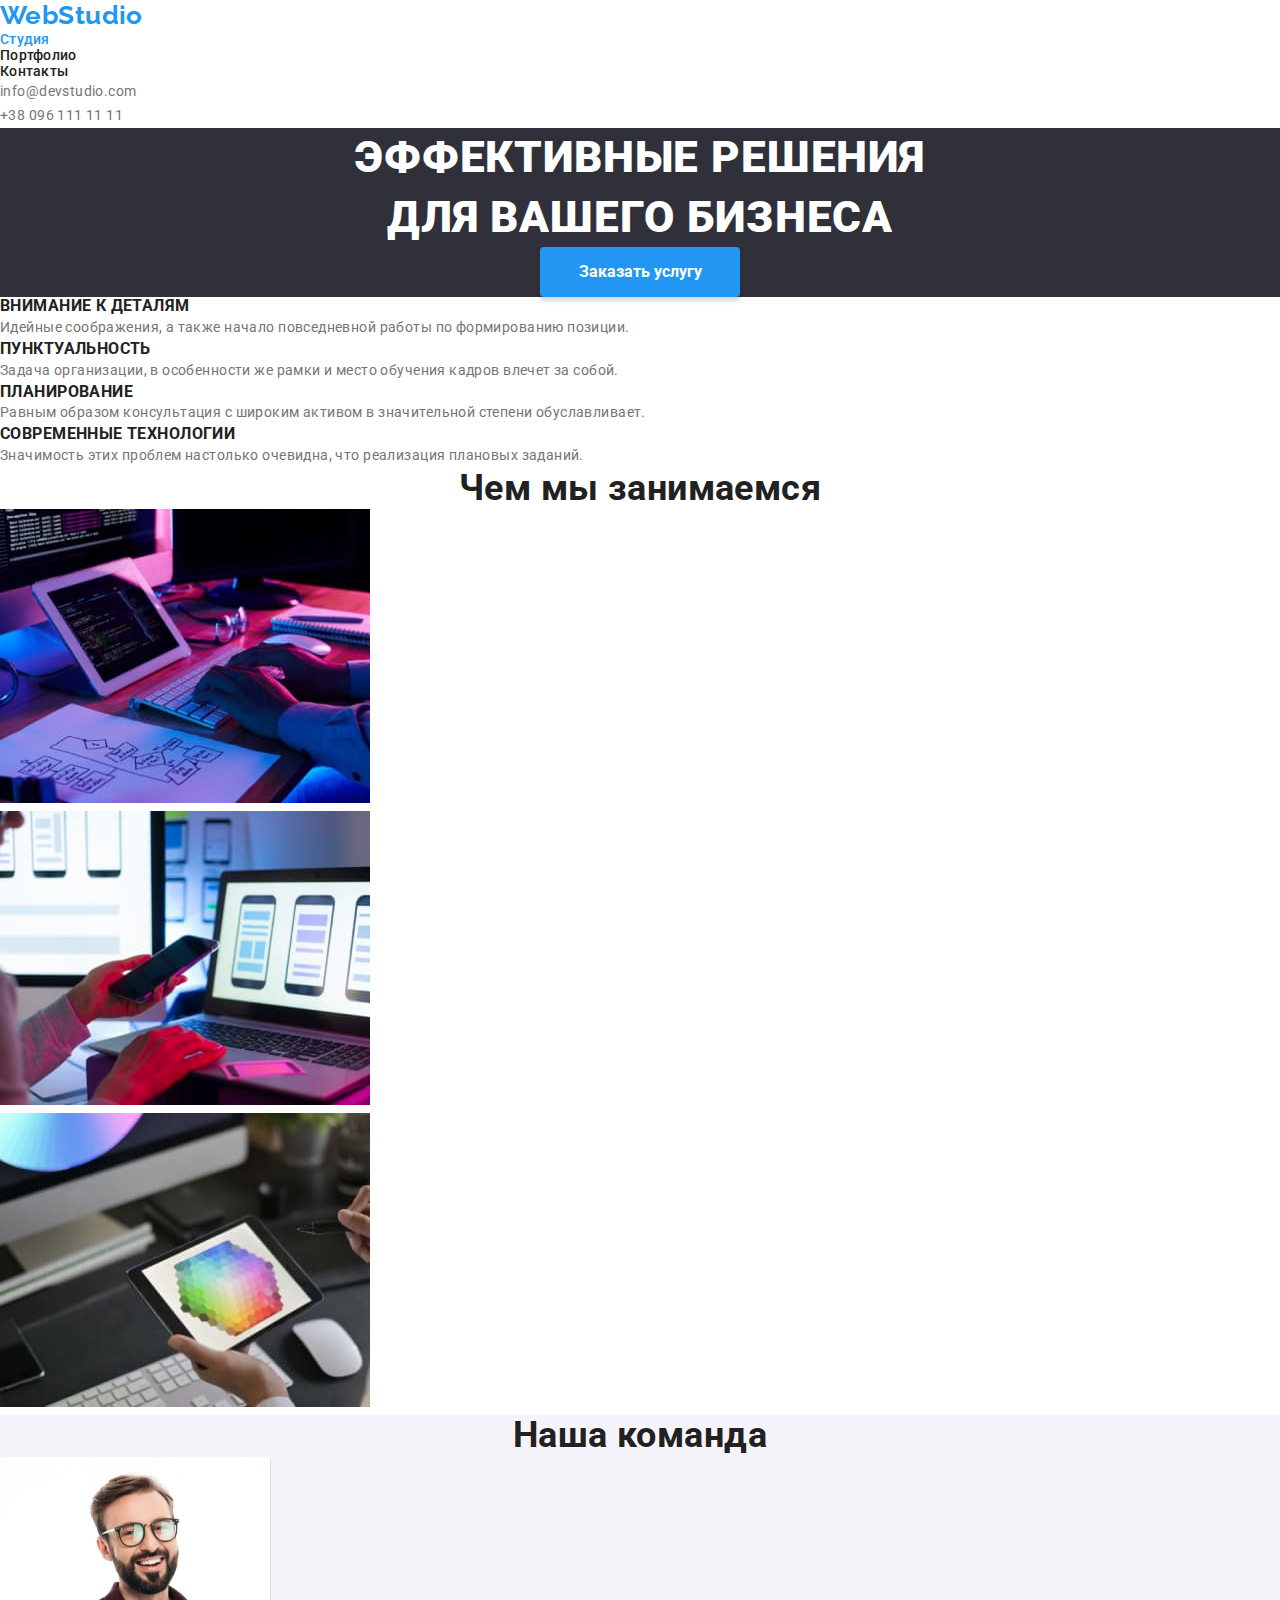
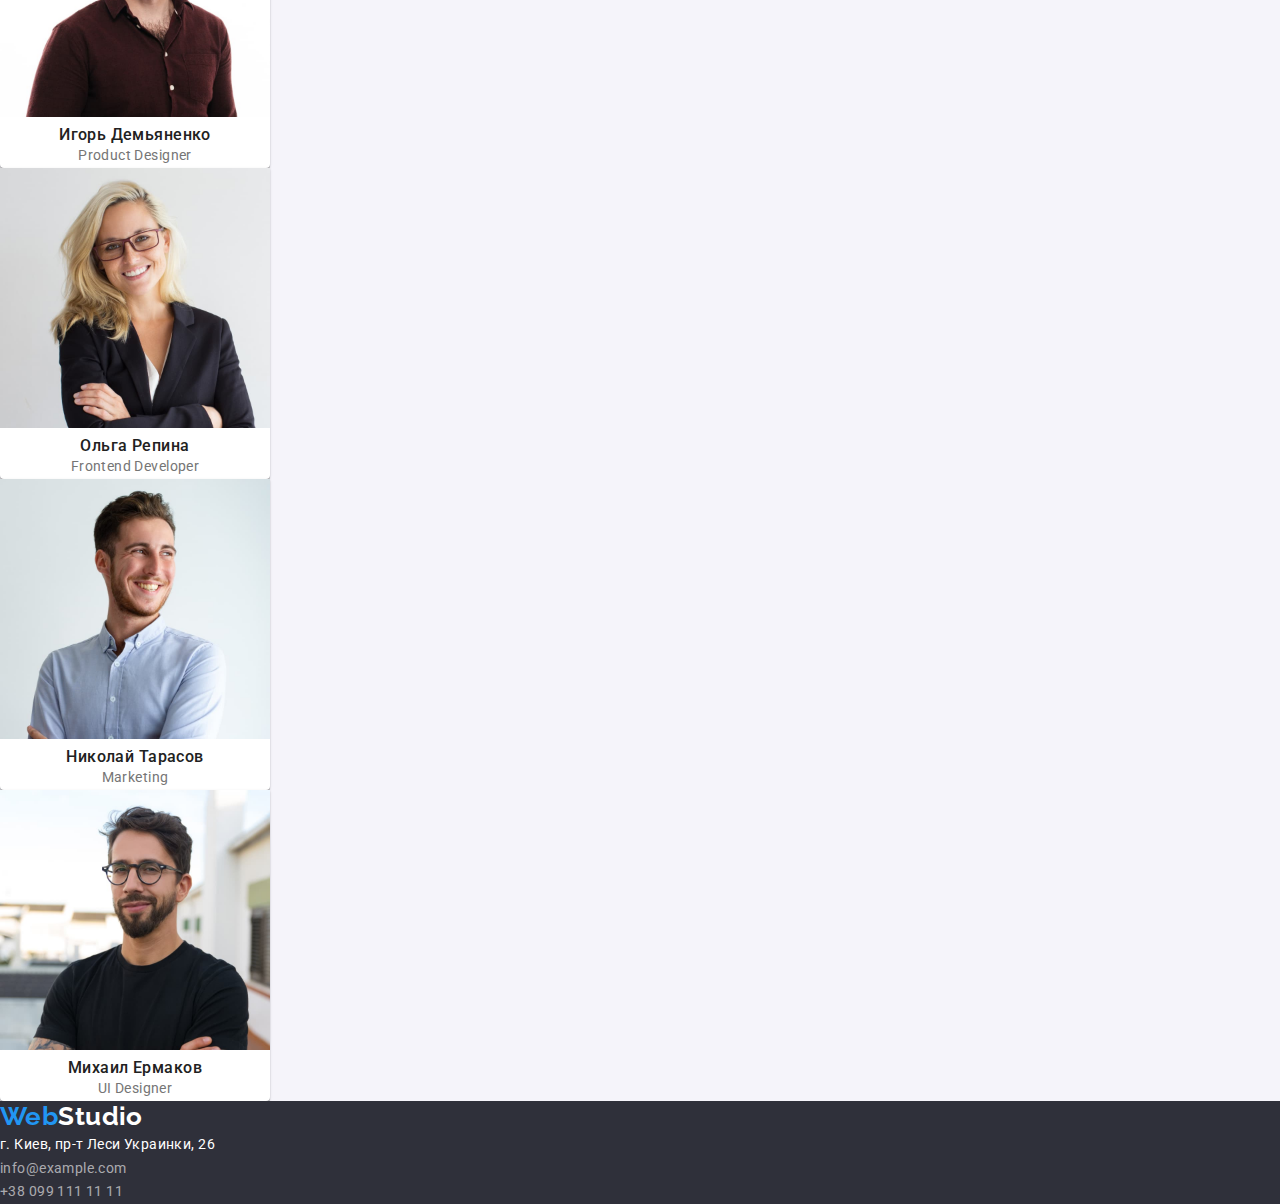
<file: index.html>
﻿<!DOCTYPE html>
<html lang="ru">
  <head>
    <meta charset="UTF-8" />
    <meta http-equiv="X-UA-Compatible" content="IE=edge" />
    <meta name="viewport" content="width=device-width, initial-scale=1.0" />
    <title>Homework1</title>
    <link
      href="https://fonts.googleapis.com/css2?family=Raleway:wght@700&family=Roboto:wght@400;500;700;900&display=swap"
      rel="stylesheet"
    />
    <link rel="stylesheet" href="./css/styles.css" />
  </head>
  <body>
    <header>
      <div class="section header">
        <a href="/" lang="en" class="logo link"
          ><span class="active">Web</span>Studio</a
        >
        <div class="header-menu">
          <nav>
            <ul class="list nav-menu">
              <li><a href="./index.html" class="link active">Студия</a></li>
              <li><a href="./portfolio.html" class="link">Портфолио</a></li>
              <li><a href="#" class="link">Контакты</a></li>
            </ul>
          </nav>
          <ul class="list header-contact">
            <li>
              <a href="mailto:info@devstudio.com" lang="en" class="link"
                >info@devstudio.com</a
              >
            </li>
            <li>
              <a href="tel:+380961111111" class="link">+38 096 111 11 11</a>
            </li>
          </ul>
        </div>
      </div>
    </header>
    <main>
      <section>
        <div class="section hero">
          <h1 class="hero-title">
            Эффективные решения <br />
            для вашего бизнеса
          </h1>
          <button type="button" class="hero-btn button">Заказать услугу</button>
        </div>
      </section>

      <section>
        <div class="section advantages">
          <ul class="list">
            <li class="list-item">
              <h3 class="list-item-title">Внимание к деталям</h3>
              <p class="list-item-text">
                Идейные соображения, а также начало повседневной работы по
                формированию позиции.
              </p>
            </li>
            <li class="list-item">
              <h3 class="list-item-title">Пунктуальность</h3>
              <p class="list-item-text">
                Задача организации, в особенности же рамки и место обучения
                кадров влечет за собой.
              </p>
            </li>
            <li class="list-item">
              <h3 class="list-item-title">Планирование</h3>
              <p class="list-item-text">
                Равным образом консультация с широким активом в значительной
                степени обуславливает.
              </p>
            </li>
            <li class="list-item">
              <h3 class="list-item-title">Современные технологии</h3>
              <p class="list-item-text">
                Значимость этих проблем настолько очевидна, что реализация
                плановых заданий.
              </p>
            </li>
          </ul>
        </div>
      </section>

      <section>
        <div class="section">
          <h2 class="title">Чем мы занимаемся</h2>
          <ul class="list">
            <li class="list-item">
              <img
                src="./images/img1.jpg"
                alt="Ноутбук"
                width="370"
                height="294"
              />
            </li>
            <li class="list-item">
              <img
                src="./images/img2.jpg"
                alt="Телефон"
                width="370"
                height="294"
              />
            </li>
            <li class="list-item">
              <img
                src="./images/img3.jpg"
                alt="Планшет"
                width="370"
                height="294"
              />
            </li>
          </ul>
        </div>
      </section>
      <section>
        <div class="section team">
          <h2 class="title">Наша команда</h2>
          <ul class="list">
            <li class="list-item team-card">
              <img src="./images/igor.jpg" alt="Игорь Демьяненко" width="270" />
              <h3 class="list-item-title">Игорь Демьяненко</h3>
              <p lang="en" class="list-item-text">Product Designer</p>
            </li>
            <li class="list-item team-card">
              <img src="./images/olga.jpg" alt="Ольга Репина" width="270" />
              <h3 class="list-item-title">Ольга Репина</h3>
              <p lang="en" class="list-item-text">Frontend Developer</p>
            </li>
            <li class="list-item team-card">
              <img
                src="./images/nikolay.jpg"
                alt="Николай Тарасов"
                width="270"
              />
              <h3 class="list-item-title">Николай Тарасов</h3>
              <p lang="en" class="list-item-text">Marketing</p>
            </li>
            <li class="list-item team-card">
              <img
                src="./images/michail.jpg"
                alt="Михаил Ермаков"
                width="270"
              />
              <h3 class="list-item-title">Михаил Ермаков</h3>
              <p lang="en" class="list-item-text">UI Designer</p>
            </li>
          </ul>
        </div>
      </section>
    </main>
    <footer>
      <div class="section footer">
        <a href="/" lang="en" class="logo link"
          ><span class="active">Web</span>Studio</a
        >
        <address class="footer-address">
          <ul class="list">
            <li class="list-item">
              <a href="#" class="link">г. Киев, пр-т Леси Украинки, 26</a>
            </li>

            <li class="list-item footer-contact">
              <a href="mailto:info@example.com" lang="en" class="link"
                >info@example.com</a
              >
            </li>
            <li class="list-item footer-contact">
              <a href="tel:+380991111111" class="link">+38 099 111 11 11</a>
            </li>
          </ul>
        </address>
      </div>
    </footer>
  </body>
</html>
</file>
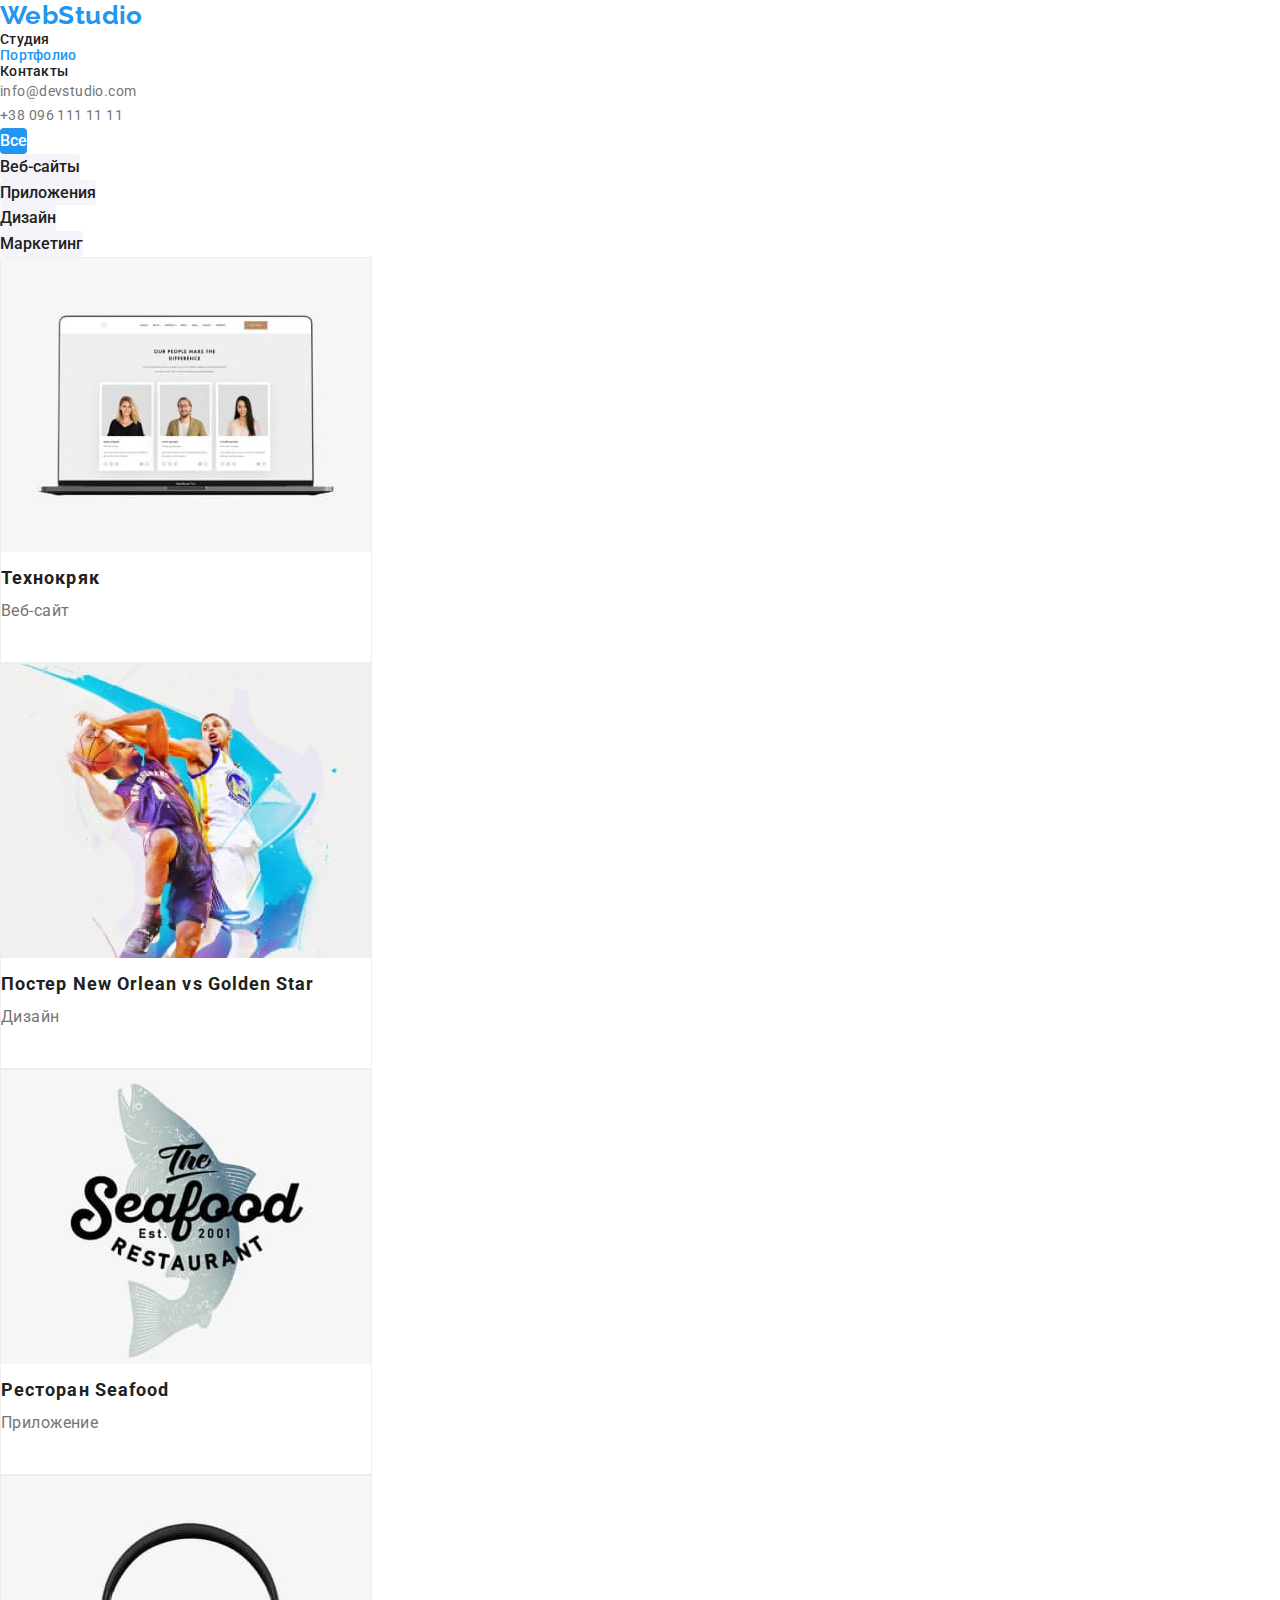
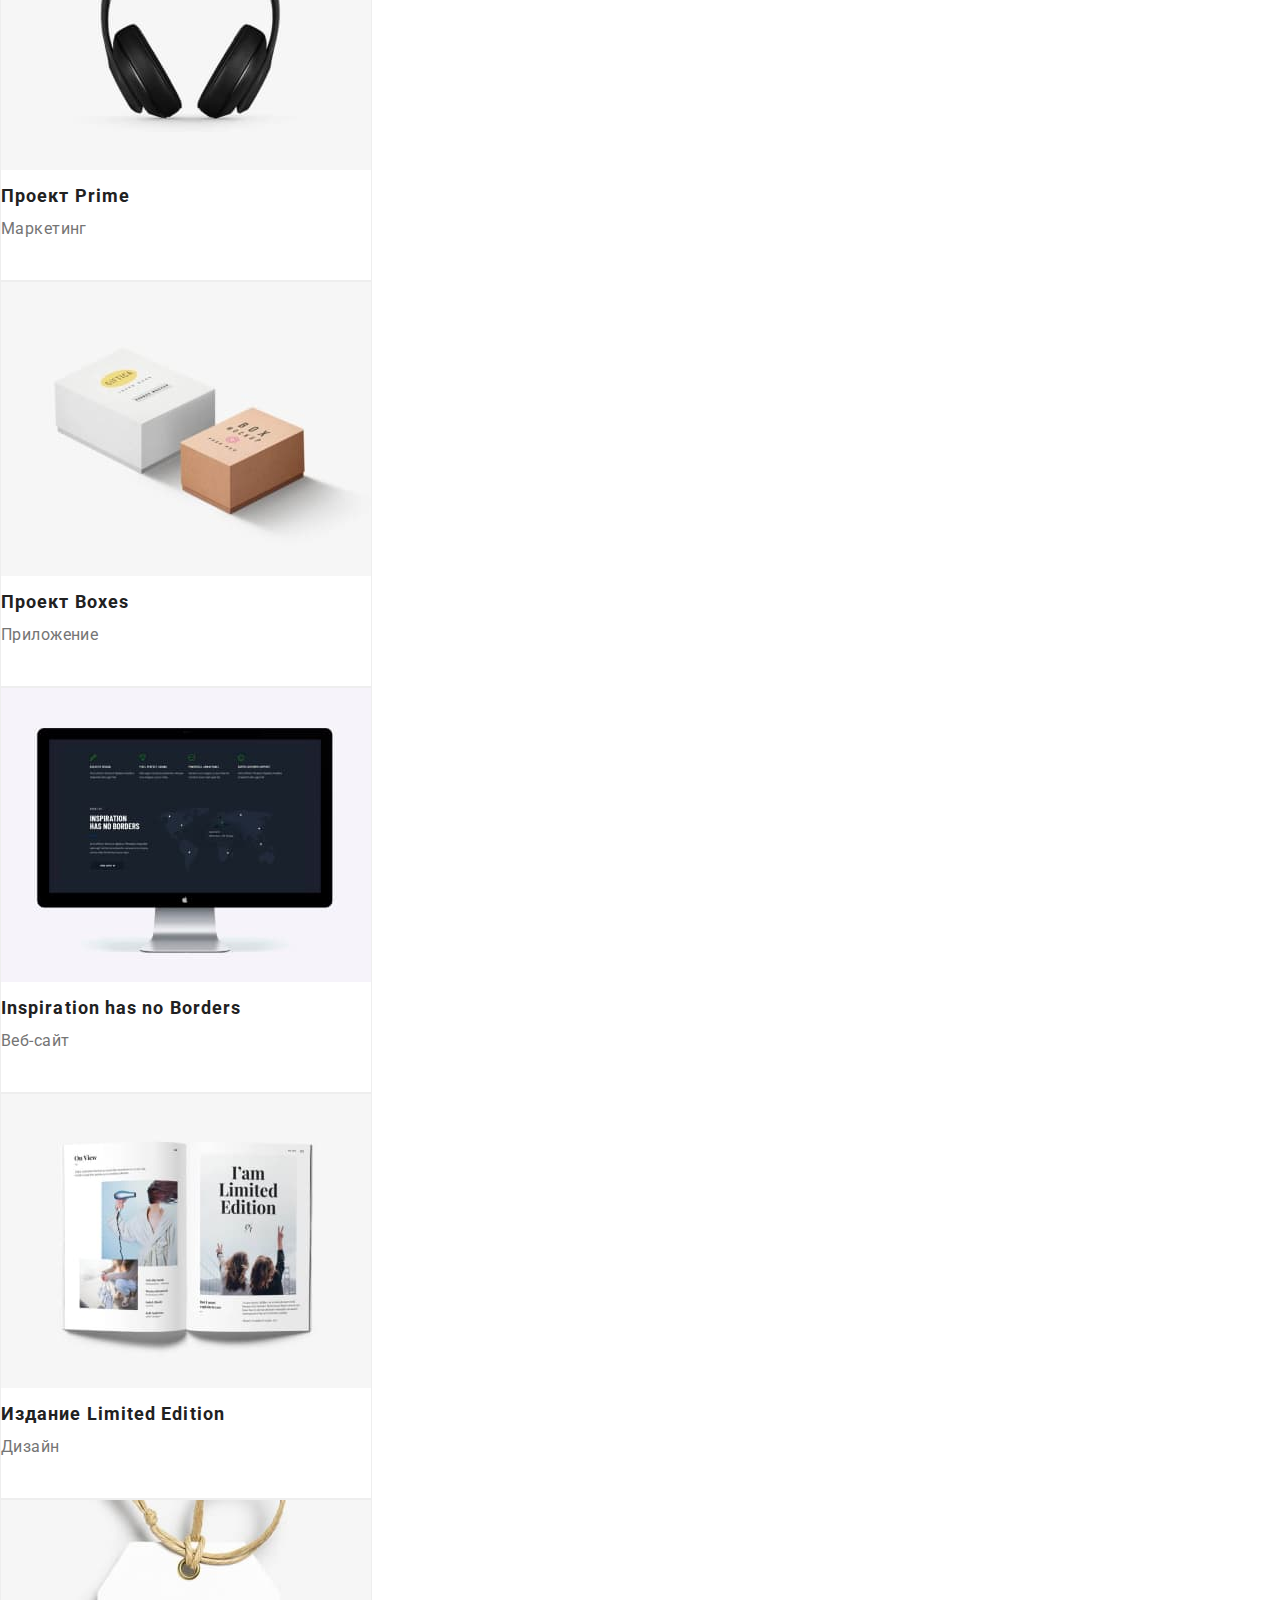
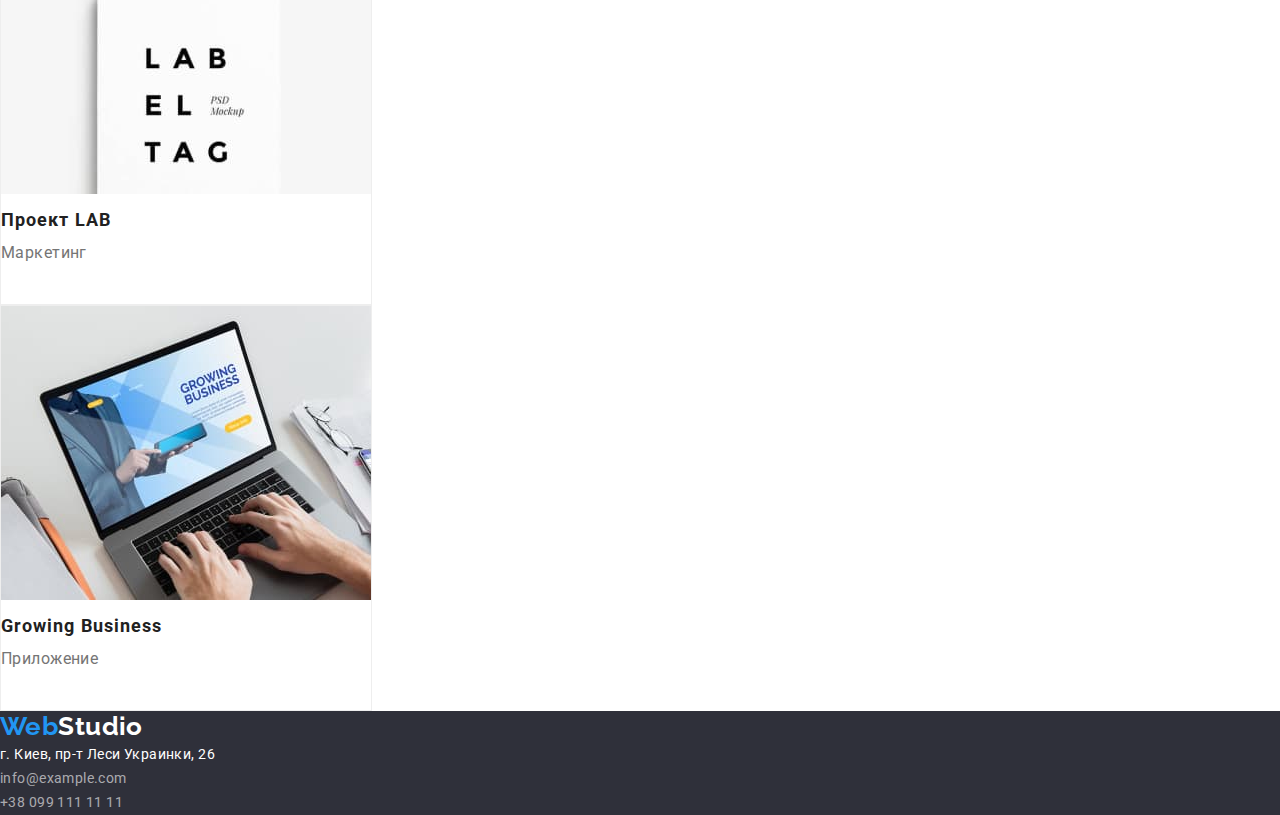
<file: portfolio.html>
﻿<!DOCTYPE html>
<html lang="ru">
  <head>
    <meta charset="UTF-8" />
    <meta http-equiv="X-UA-Compatible" content="IE=edge" />
    <meta name="viewport" content="width=device-width, initial-scale=1.0" />
    <title>Portfolio</title>
    <link rel="preconnect" href="https://fonts.gstatic.com" />
    <link
      href="https://fonts.googleapis.com/css2?family=Raleway:wght@700&family=Roboto:wght@400;500;700;900&display=swap"
      rel="stylesheet"
    />
    <link rel="stylesheet" href="./css/styles.css" />
  </head>
  <body>
    <header>
      <div class="section header">
        <a href="/" lang="en" class="logo link"
          ><span class="active">Web</span>Studio</a
        >
        <div class="header-menu">
          <nav>
            <ul class="list nav-menu">
              <li><a href="./index.html" class="link">Студия</a></li>
              <li>
                <a href="./portfolio.html" class="link active">Портфолио</a>
              </li>
              <li><a href="#" class="link">Контакты</a></li>
            </ul>
          </nav>
          <ul class="list contact">
            <li>
              <a href="mailto:info@devstudio.com" lang="en" class="link"
                >info@devstudio.com</a
              >
            </li>
            <li>
              <a href="tel:+380961111111" class="link">+38 096 111 11 11</a>
            </li>
          </ul>
        </div>
      </div>
    </header>
    <main>
      <!--фильтр-->
      <section>
        <div class="filter">
          <ul class="list">
            <li>
              <button type="button" class="button btn-active">Все</button>
            </li>
            <li>
              <button type="button" class="button filter-btn">Веб-сайты</button>
            </li>
            <li>
              <button type="button" class="button filter-btn">
                Приложения
              </button>
            </li>
            <li>
              <button type="button" class="button filter-btn">Дизайн</button>
            </li>
            <li>
              <button type="button" class="button filter-btn">Маркетинг</button>
            </li>
          </ul>
        </div>

        <!--портфолио-->
        <div class="portfolio-cards">
          <ul class="list">
            <li class="list-item portfolio-card">
              <img
                src="./images/tehnokriak.jpg"
                alt="Ноутбук"
                width="370"
                height="294"
              />
              <h3 class="list-item-title">Технокряк</h3>
              <p class="list-item-text">Веб-сайт</p>
            </li>
            <li class="list-item portfolio-card">
              <img
                src="./images/poster.jpg"
                alt="Постер с баскетболистами"
                width="370"
                height="294"
              />
              <h3 class="list-item-title">Постер New Orlean vs Golden Star</h3>
              <p class="list-item-text">Дизайн</p>
            </li>
            <li class="list-item portfolio-card">
              <img
                src="./images/restaurant.jpg"
                alt="Логотип ресторана"
                width="370"
                height="294"
              />
              <h3 class="list-item-title">Ресторан Seafood</h3>
              <p class="list-item-text">Приложение</p>
            </li>
            <li class="list-item portfolio-card">
              <img
                src="./images/pri.jpg"
                alt="Наушники"
                width="370"
                height="294"
              />
              <h3 class="list-item-title">Проект Prime</h3>
              <p class="list-item-text">Маркетинг</p>
            </li>
            <li class="list-item portfolio-card">
              <img
                src="./images/boxes.jpg"
                alt="Коробки"
                width="370"
                height="294"
              />
              <h3 class="list-item-title">Проект Boxes</h3>
              <p class="list-item-text">Приложение</p>
            </li>
            <li class="list-item portfolio-card">
              <img
                src="./images/inspiration.jpg"
                alt="Монитор"
                width="370"
                height="294"
              />
              <h3 class="list-item-title">Inspiration has no Borders</h3>
              <p class="list-item-text">Веб-сайт</p>
            </li>
            <li class="list-item portfolio-card">
              <img
                src="./images/limiteded.jpg"
                alt="Журнал"
                width="370"
                height="294"
              />
              <h3 class="list-item-title">Издание Limited Edition</h3>
              <p class="list-item-text">Дизайн</p>
            </li>
            <li class="list-item portfolio-card">
              <img
                src="./images/lab.jpg"
                alt="лейба"
                width="370"
                height="294"
              />
              <h3 class="list-item-title">Проект LAB</h3>
              <p class="list-item-text">Маркетинг</p>
            </li>
            <li class="list-item portfolio-card">
              <img
                src="./images/growing.jpg"
                alt="Ноутбук"
                width="370"
                height="294"
              />
              <h3 class="list-item-title">Growing Business</h3>
              <p class="list-item-text">Приложение</p>
            </li>
          </ul>
        </div>
      </section>
    </main>
    <footer>
      <div class="section footer">
        <a href="/" lang="en" class="logo link"
          ><span class="active">Web</span>Studio</a
        >
        <address class="footer-address">
          <ul class="list">
            <li class="list-item">
              <a href="#" class="link">г. Киев, пр-т Леси Украинки, 26</a>
            </li>

            <li class="list-item footer-contact">
              <a href="mailto:info@example.com" lang="en" class="link"
                >info@example.com</a
              >
            </li>
            <li class="list-item footer-contact">
              <a href="tel:+380991111111" class="link">+38 099 111 11 11</a>
            </li>
          </ul>
        </address>
      </div>
    </footer>
  </body>
</html>
</file>
<file: css/styles.css>
﻿* {
  box-sizing: border-box;
  margin: 0;
  padding: 0;
}

:root {
  --basis-text-color: #212121;
  --secondary-text-color: #757575;
  --background-color: #E5E5E5;
  --white-color: #FFFFFF;
  --active-color: #2196F3;
  --background-btn-color: #F5F4FA;
  --borders-color: #EEEEEE;
  --dark-background: #2F303A;
  --footer-contact-color: rgba(255, 255, 255, 0.6);
}

body {
  color: var(--secondary-text-color);
  font-family: Roboto, sans-serif;
  font-weight: 400;
  font-style: normal;
  font-size: 14px;
  line-height: 1.71;
  letter-spacing: 0.03em;
}


.link {
  text-decoration: none;
  color: inherit;
  font-style: inherit;
}

.active,
.link:hover,
.link:focus {
  color: var(--active-color);
}

.button {
  font-family: inherit;
  background-color: var(--background-btn-color);
  border: none;
  cursor: pointer;
  text-align: center;
  border-radius: 4px;
}

/*HEADER*/
.logo {
  font-family: Raleway, sans-serif;
  font-weight: 700;
  font-size: 26px;
  line-height: 1.19;
  color: var(--basis-text-color);
  
}
.nav-menu {
  color: var(--basis-text-color);
  font-weight: 500;
  line-height: 1.14;
  letter-spacing: 0.02em;
}
.header-contact {
  color: var(--secondary-text-color);
}

/*HERO*/
.hero {
  background-color: var(--dark-background);
  width: 100%;
  
  text-align: center;
  letter-spacing: 0.06em;
}
.hero-title {
  text-transform: uppercase;
  color: var(--white-color);
  font-weight: 900;
  font-size: 44px;
  line-height: 1.36;
}
 
.hero-btn {
  width: 200px;
  height: 50px;
  background: #2196F3;
  color: var(--white-color);
  box-shadow: 0px 4px 4px rgba(0, 0, 0, 0.15);
  font-weight: 700;
  font-size: 16px;
  line-height: 1.9;
}
/*LIST*/
.list {
  list-style: none;
}

.advantages .list-item-title {
  text-transform: uppercase;
}

.list-item-title {
  color: var(--basis-text-color);
  font-weight: 700;
  line-height: 1.14;
  
}


.title {
  color: var(--basis-text-color);
  font-size: 36px;
  line-height: 1.16;
  text-align: center;
}
/*team*/
.team {
  background-color: var(--background-btn-color);
}
.team-card {
  width: 270px;
  background-color: var(--white-color);
  box-shadow: 0px 1px 3px rgba(0, 0, 0, 0.12), 0px 1px 1px rgba(0, 0, 0, 0.14), 0px 2px 1px rgba(0, 0, 0, 0.2);
  border-radius: 0px 0px 4px 4px;
  text-align: center;
}
.team-card .list-item-title {
  font-weight: 500;
  font-size: 16px;
  line-height: 1.19;
  

}
/*footer*/
.footer {
  background-color: var(--dark-background);
}

.footer-address {
  font-style: inherit;
}
.footer .link {
  color: var(--white-color);
}
.footer-contact .link {
  color: var(--footer-contact-color);
} 
/*PORTFOLIO PAGE*/
.filter-btn {
  color: var(--basis-text-color);
  font-size: 16px;
  line-height: 1.62;
  font-weight: 500;
  
}
.btn-active {
  background-color: var(--active-color);
  color: var(--white-color);
  font-weight: 500;
  font-size: 16px;
  line-height: 1.62;
}
.portfolio-card {
  width: 370px;
  height: 404px;
  background-color: var(--white-color);
  border: 1px solid var(--borders-color);
  box-sizing: content-box;

  
}
.portfolio-card .list-item-title {
  font-size: 18px;
  line-height: 2;
  letter-spacing: 0.06em;
}
.portfolio-card .list-item-text {
  font-size: 16px;
  line-height: 1.87;
}
</file>
